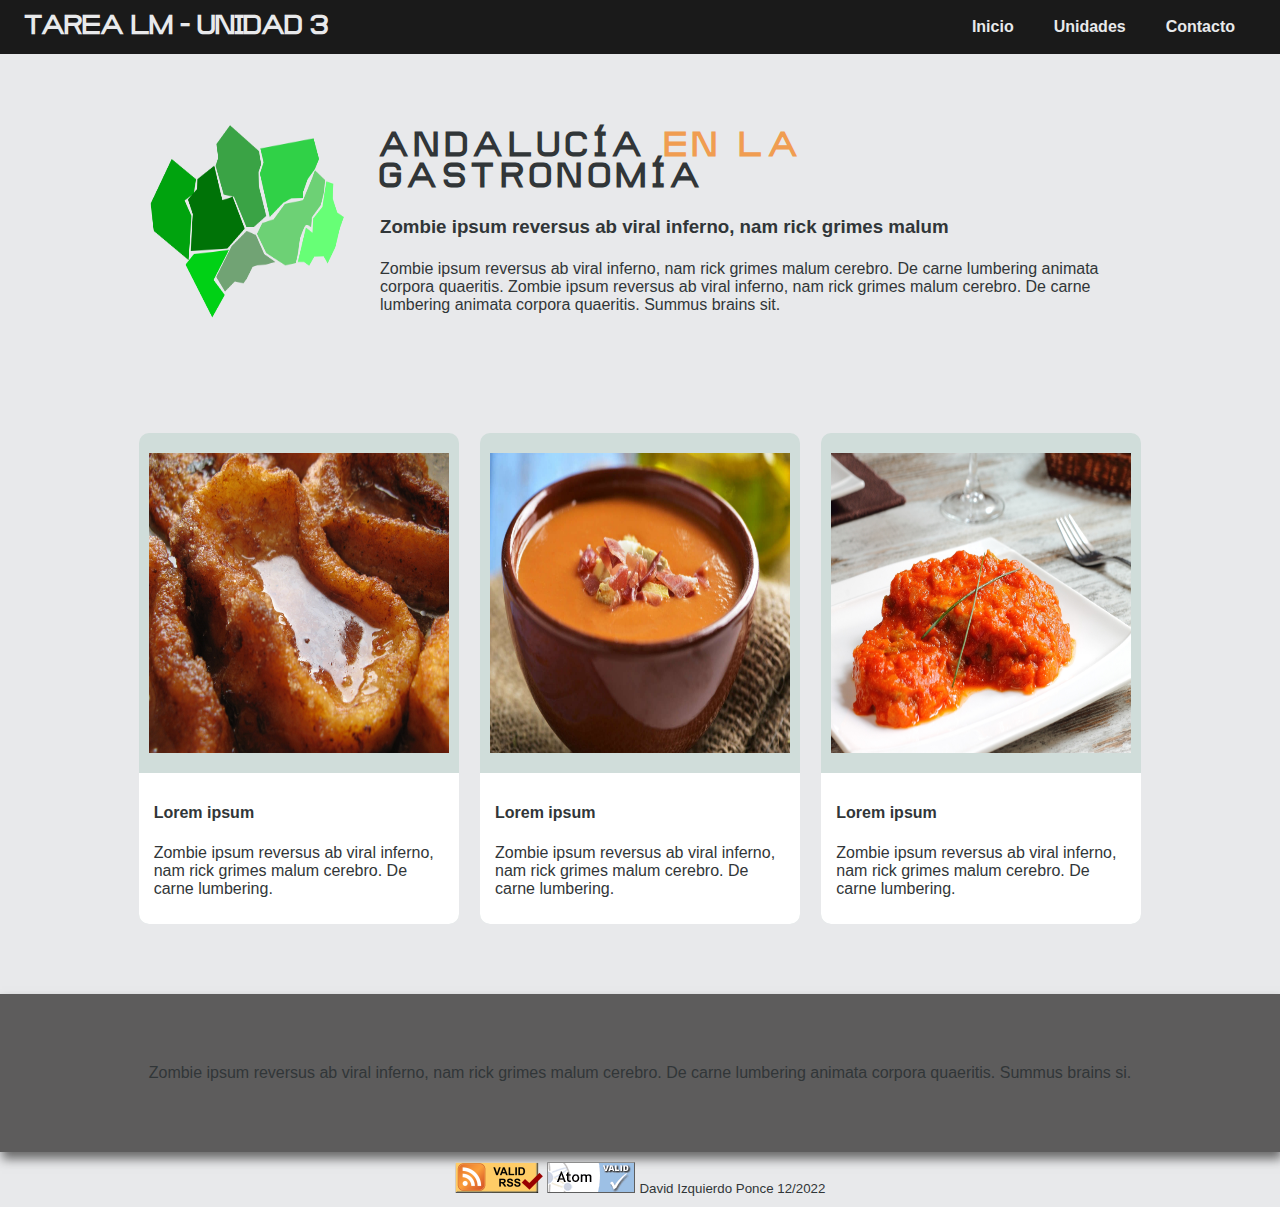
<file: index.html>
<!DOCTYPE html>
<html lang="es">
<head>
    <meta charset="UTF-8">
    <meta http-equiv="X-UA-Compatible" content="IE=edge">
    <meta name="viewport" content="width=device-width, initial-scale=1.0">
    <link rel="stylesheet" href="./css/style.css">
    <link rel="alternate" title="Comida Andaluza" href="./feed/canal.rss" type="application/rss+xml">
    <title>Document</title>
</head>
<body>
    <header>
        <h1>TAREA LM - UNIDAD 3</h1>
        <ul>
            <li><a href="#">Inicio</a></li>
            <li><a href="./html/unidades.html">Unidades</a></li>
            <li><a href="./html/contacto.html">Contacto</a></li>
        </ul>
    </header>
    <nav>
        <img src="./img/mapa-andalucia.png" alt="Logo">
        <table>
            <tbody>
                <tr>
                    <td><h2>ANDALUCÍA <span>EN LA</span> GASTRONOMÍA</h2></td>
                </tr>
                <tr>
                    <td><h3>Zombie ipsum reversus ab viral inferno, nam rick grimes malum</h3></td>
                </tr>
                <tr>
                    <td><p>Zombie ipsum reversus ab viral inferno, nam rick grimes malum cerebro. De carne lumbering animata corpora quaeritis. Zombie ipsum reversus ab viral inferno, nam rick grimes malum cerebro. De carne lumbering animata corpora quaeritis. Summus brains sit​​.</p></td>
                </tr>
            </tbody>
        </table>            
    </nav>
    <section id="sectionIndex">
        <article class="articleIndex">
            <div class="imagen">
                <img src="./img/torrijas.jpg" alt="Unreal">
            </div>
            <div class="contenido">
                <h4>Lorem ipsum</h4>
                <p>Zombie ipsum reversus ab viral inferno, nam rick grimes malum cerebro. De carne lumbering.</p>
            </div>
        </article>
        <article class="articleIndex">
            <div class="imagen">
                <img src="./img/salmorejo.jpg" alt="Unity">
            </div>
            <div class="contenido">
                <h4>Lorem ipsum</h4>
                <p>Zombie ipsum reversus ab viral inferno, nam rick grimes malum cerebro. De carne lumbering.</p>
            </div>
        </article>
        <article class="articleIndex">
            <div class="imagen">
                <img src="./img/atun_con_tomate.jpg" alt="Game Market">
            </div>
            <div class="contenido">
                <h4>Lorem ipsum</h4>
                <p>Zombie ipsum reversus ab viral inferno, nam rick grimes malum cerebro. De carne lumbering.</p>
            </div>
        </article>
    </section>
    <aside>
        <p>Zombie ipsum reversus ab viral inferno, nam rick grimes malum cerebro. De carne lumbering animata corpora quaeritis. Summus brains si.</p>
    </aside>
    <footer>
        <a href="./feed/canal.rss"><img src="./img/valid-rss-rogers.png" alt="[Valid RSS]" title="Validate my RSS feed" /></a>
        <a href="./feed/canal.atom"><img src="./img/valid-atom.png" alt="[Valid Atom 1.0]" title="Validate my Atom 1.0 feed" /></a>
        <small>David Izquierdo Ponce 12/2022</small>
    </footer>
</body>
</html>
</file>
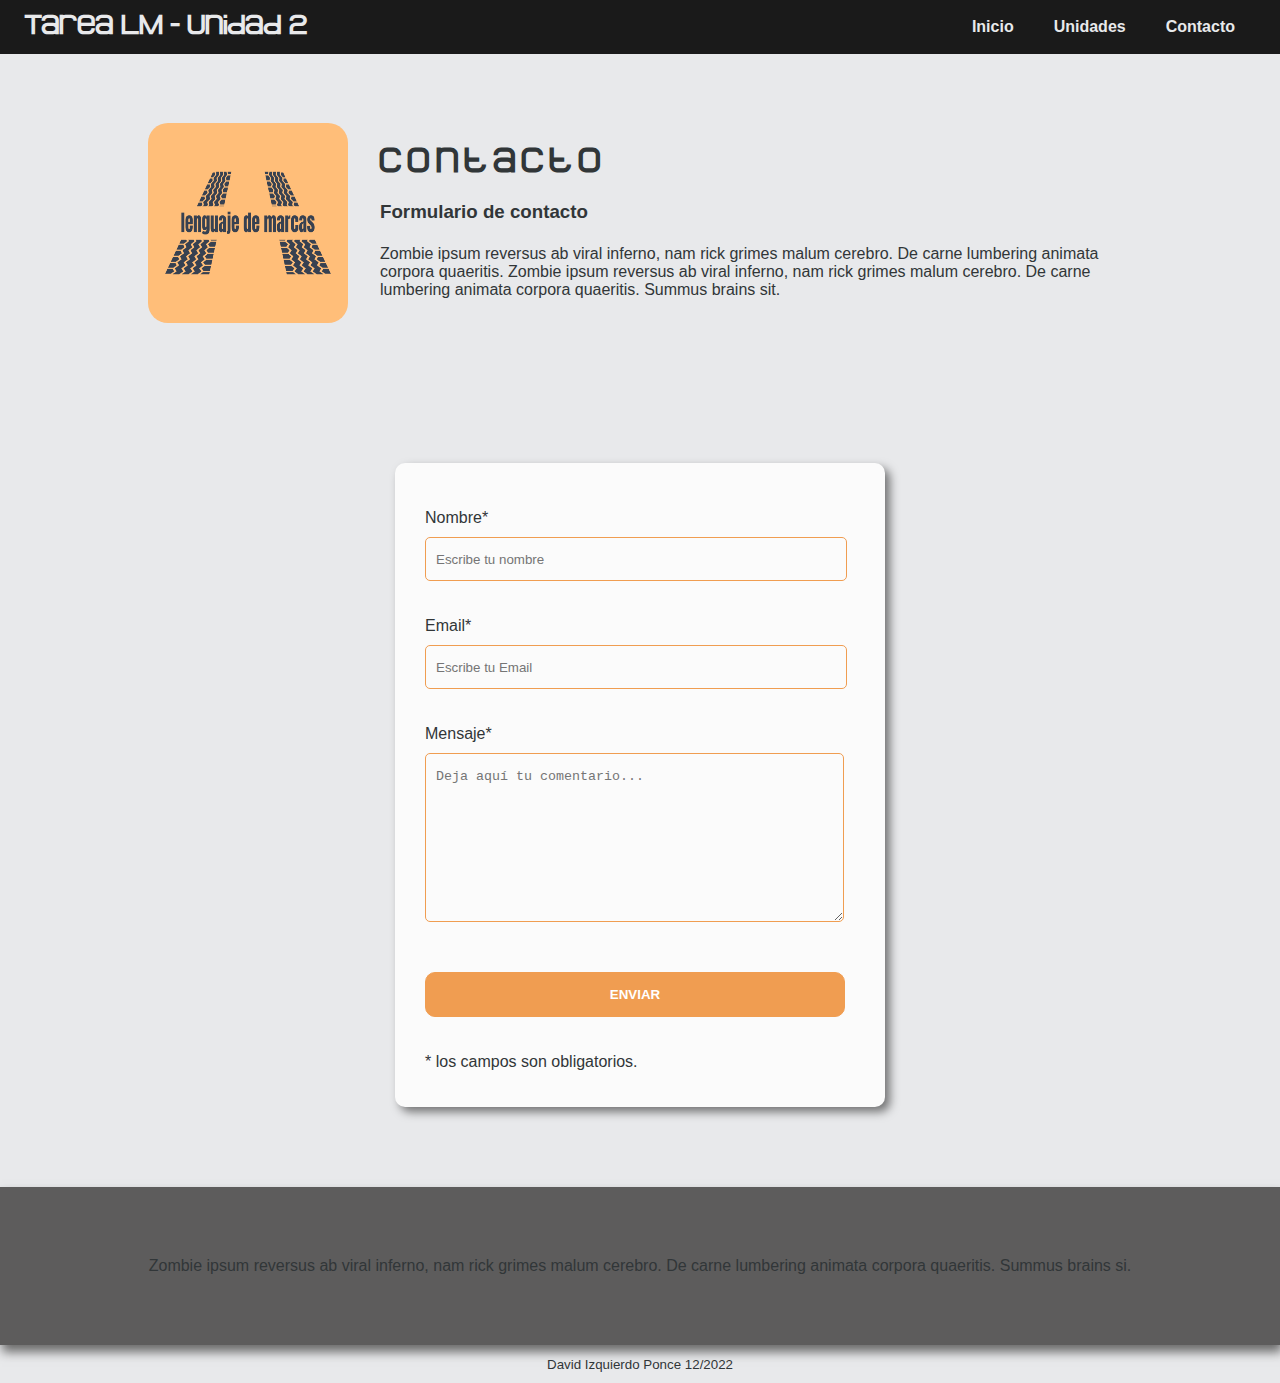
<file: html/contacto.html>
<!DOCTYPE html>
<html lang="es">
<head>
    <meta charset="UTF-8">
    <meta http-equiv="X-UA-Compatible" content="IE=edge">
    <meta name="viewport" content="width=device-width, initial-scale=1.0">
    <link rel="stylesheet" href="../css/style.css">
    <title>Document</title>
</head>
<body>
    <header>
        <h1>Tarea LM - Unidad 2</h1>
        <ul>
            <li><a href="../index.html">Inicio</a></li>
            <li><a href="./unidades.html">Unidades</a></li>
            <li><a href="#">Contacto</a></li>
        </ul>
    </header>
    <nav>
        <img src="../img/logo2.png" alt="Logo">
        <table>
            <tbody>
                <tr>
                    <td><h2>Contacto</h2></td>
                </tr>
                <tr>
                    <td><h3>Formulario de contacto</h3></td>
                </tr>
                <tr>
                    <td><p>Zombie ipsum reversus ab viral inferno, nam rick grimes malum cerebro. De carne lumbering animata corpora quaeritis. Zombie ipsum reversus ab viral inferno, nam rick grimes malum cerebro. De carne lumbering animata corpora quaeritis. Summus brains sit​​.</p></td>
                </tr>
            </tbody>
        </table>            
    </nav>
    <section id="sectionContacto">
        <article class="articleContacto">
            <form action="" method="">       
                <p>
                    <label for="nombre">Nombre<span>*</span></label>
                    <input type="text" id="nombre" required="obligatorio" placeholder="Escribe tu nombre">
                </p>
                <p>
                    <label for="email">Email<span>*</span></label>
                    <input type="email" id="email" required="obligatorio" placeholder="Escribe tu Email">
                </p>   
                <p>
                    <label for="mensaje" >Mensaje<span class="obligatorio">*</span></label>                     
                    <textarea id="mensaje" required="obligatorio" placeholder="Deja aquí tu comentario..."></textarea> 
                </p>                    
                <button type="reset" id="enviar"><p>Enviar</p></button>
                <p class="aviso"><span class="obligatorio"> * </span>los campos son obligatorios.</p>          
            </form>
        </article>
    </section>
    <aside>
        <p>Zombie ipsum reversus ab viral inferno, nam rick grimes malum cerebro. De carne lumbering animata corpora quaeritis. Summus brains si.</p>
    </aside>
    <footer>
        <small>David Izquierdo Ponce 12/2022</small>
    </footer>
</body>
</html>
</file>
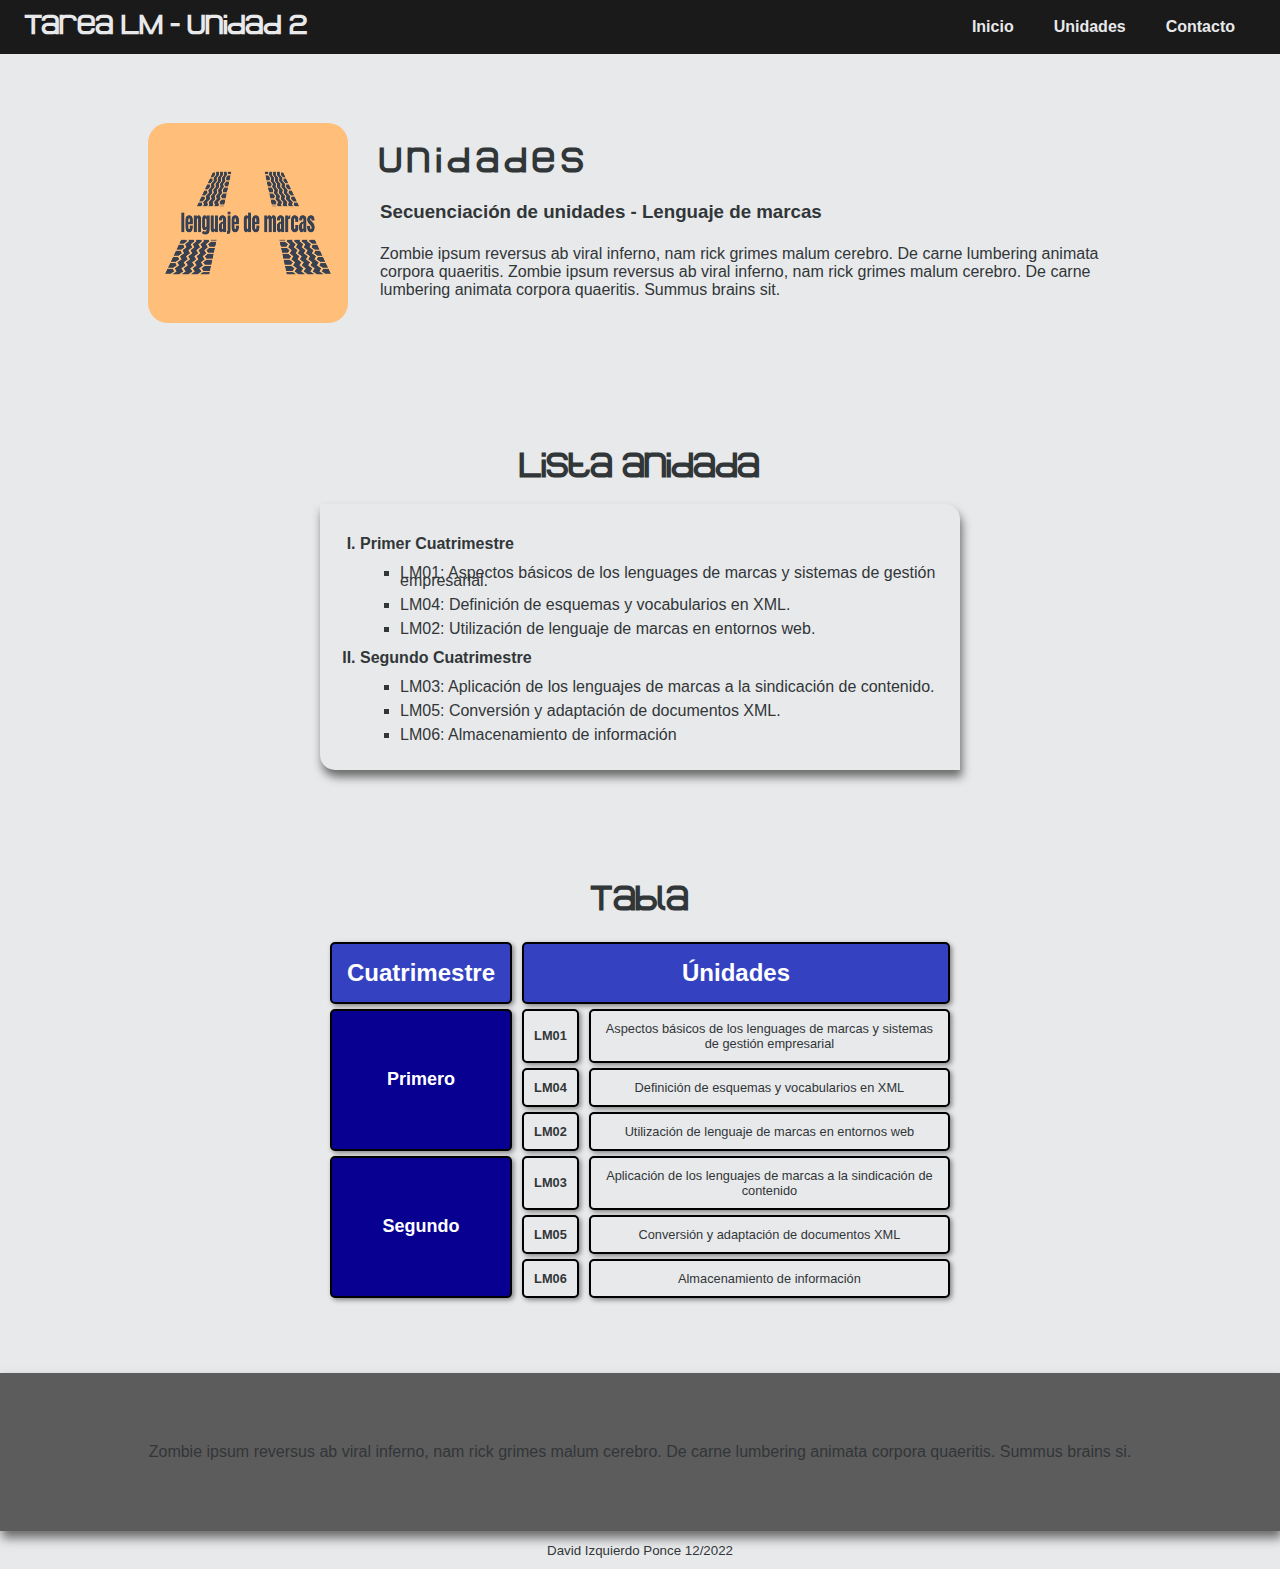
<file: html/unidades.html>
<!DOCTYPE html>
<html lang="es">
<head>
    <meta charset="UTF-8">
    <meta http-equiv="X-UA-Compatible" content="IE=edge">
    <meta name="viewport" content="width=device-width, initial-scale=1.0">
    <link rel="stylesheet" href="../css/style.css">
    <title>Document</title>
</head>
<body>
    <header>
        <h1>Tarea LM - Unidad 2</h1>
        <ul>
            <li><a href="../index.html">Inicio</a></li>
            <li><a href="#">Unidades</a></li>
            <li><a href="./contacto.html">Contacto</a></li>
        </ul>
    </header>
    <nav>
        <img src="../img/logo2.png" alt="Logo">
        <table>
            <tbody>
                <tr>
                    <td><h2>Unidades</h2></td>
                </tr>
                <tr>
                    <td><h3>Secuenciación de unidades - Lenguaje de marcas</h3></td>
                </tr>
                <tr>
                    <td><p>Zombie ipsum reversus ab viral inferno, nam rick grimes malum cerebro. De carne lumbering animata corpora quaeritis. Zombie ipsum reversus ab viral inferno, nam rick grimes malum cerebro. De carne lumbering animata corpora quaeritis. Summus brains sit​​.</p></td>
                </tr>
            </tbody>
        </table>            
    </nav>
    <section id="sectionUnidades">
        <article class="articleUnidades">
            <h2>Lista anidada</h2>
            <ol>
                <li><p>Primer Cuatrimestre</p>
                    <ul>
                        <li>
                            <p>LM01: Aspectos básicos de los lenguages de marcas y sistemas de gestión empresarial.</p>
                        </li>
                        <li>
                            <p>LM04: Definición de esquemas y vocabularios en XML.</p>
                        </li>
                        <li>
                            <p>LM02: Utilización de lenguaje de marcas en entornos web.</p>
                        </li>
                    </ul>
                </li>
                <li><p>Segundo Cuatrimestre</p>
                    <ul>
                        <li>
                            <p>LM03: Aplicación de los lenguajes de marcas a la sindicación de contenido.</p>
                        </li>
                        <li>
                            <p>LM05: Conversión y adaptación de documentos XML.</p>
                        </li>
                        <li>
                            <p>LM06: Almacenamiento de información</p>
                        </li>
                    </ul>
                </li>
            </ol>
        </article>
        <article class="articleUnidades">
            <h2>Tabla</h2>
            <table>
                <thead>
                    <tr>
                        <th>Cuatrimestre</th>
                        <th colspan="2">Únidades</th>
                    </tr>
                </thead>
                <tbody>
                    <tr>
                        <td rowspan="3" class="subtitulosTabla">Primero</td>
                        <td class="tema">LM01</td>
                        <td>Aspectos básicos de los lenguages de marcas y sistemas de gestión empresarial</td>
                    </tr>
                    <tr>
                        <td class="tema">LM04</td>
                        <td>Definición de esquemas y vocabularios en XML</td>
                    </tr>
                    <tr>
                        <td class="tema">LM02</td>
                        <td>Utilización de lenguaje de marcas en entornos web</td>
                    </tr>
                    <tr>
                        <td rowspan="3" class="subtitulosTabla">Segundo</td>
                        <td class="tema">LM03</td>
                        <td>Aplicación de los lenguajes de marcas a la sindicación de contenido</td>
                    </tr>
                    <tr>
                        <td class="tema">LM05</td>
                        <td>Conversión y adaptación de documentos XML</td>
                    </tr>
                    <tr>
                        <td class="tema">LM06</td>
                        <td>Almacenamiento de información</td>
                    </tr>
                </tbody>
                </table>
        </article>
    </section>
    <aside>
        <p>Zombie ipsum reversus ab viral inferno, nam rick grimes malum cerebro. De carne lumbering animata corpora quaeritis. Summus brains si.</p>
    </aside>
    <footer>
        <small>David Izquierdo Ponce 12/2022</small>
    </footer>
</body>
</html>
</file>
<file: css/style.css>
@font-face {
    font-family: cremlin_jakino;
    src: url('/font/cremlin-jakino.ttf');
}
body {
    margin: 0;
    padding: 0;
    color: #313638;
    font-family: 'Lucida Sans', 'Lucida Sans Regular', 'Lucida Grande', 'Lucida Sans Unicode', Geneva, Verdana, sans-serif;
    background-color: #E8E9EB;
}
h1,h2 {
    font-family: cremlin_jakino,'Lucida Sans', 'Lucida Sans Regular', 'Lucida Grande', 'Lucida Sans Unicode', Geneva, Verdana, sans-serif;
}
header {
    position: fixed;
    display: flex;
    align-items: center;
    background-color: #1a1a1a;
    width: 100%;
    height: 6%;
    margin-top: -7vh;
}
header > h1 {
    margin-left: 25px;
    font-size: 1.2rem;
    color: #E8E9EB;
}
header > ul {
    position: absolute;
    right: 25px;
    margin: auto;
    list-style: none;
}
header > ul > li {
    float: left;
}
header > ul > li > a {
    display: block; 
    padding: 5px 20px;
    text-decoration: none;
    color: #E8E9EB;
    font-weight: 700;
}
header > ul > li > a:hover {
    color: #F09D51;
    box-shadow: inset 0 0 10px #F09D51;
    border-radius: 10px;
    text-decoration: underline 2px;
}
nav{
    display: flex;
    align-items: center;
    width: 80%;
    height: 20%;
    margin: 7vh auto 0 auto;
    padding: 40px 0;
}
nav > img {
    width: 200px;
    height: 200px;
    margin: 20px;
    border-radius: 20px;
}
nav > table > tbody > tr > td {
    padding: 5px; 
}
nav > table > tbody > tr > td > h2 {
    letter-spacing: 0.4rem;
    margin: 5px;
}
nav > table > tbody > tr > td > h2 > span {
    color: #F09D51
}
nav > table > tbody > tr > td > h2 > #mas{
    color: #000
}
nav > table > tbody > tr > td > h3 {
    margin: 5px;
}
nav > table > tbody > tr > td > p {
    margin: 5px;
}
#sectionIndex {
    display: flex;
    align-items: center;
    justify-content: space-around;
    width: 80%;
    height: auto;
    margin: 50px auto;
}
#sectionIndex > .articleIndex {
    display: flex;
    flex-direction: column;
    justify-content: center;
    width: 320px;
    background: #D0DDDA;
    border-radius: 10px;
    margin-bottom: 20px;
}
#sectionIndex > .articleIndex > .imagen {
    display: flex;
    justify-content: center;
    width: 100%;
    height: 300px;
    margin: 20px auto;
}
#sectionIndex > .articleIndex > .imagen > img {
    width: 300px;
    height: auto;
}
#sectionIndex > .articleIndex > .contenido {
    background: #FFF;
    padding: 10px 15px; 
    border-radius: 0 0 10px 10px;
}
#sectionUnidades > .articleUnidades {
    text-align: center;
    width: 50%;
    margin: 40px auto 60px auto;
    padding: 10px;
    border-radius: 10px;
}
#sectionUnidades > .articleUnidades > h2{
    font-weight: 900;
}
#sectionUnidades > .articleUnidades > ol {
    background-color: #F09D51;
    box-shadow: 2px 7px 10px #6A6A6A;
    border-radius: 0 15px 0 15px;
    padding: 15px;
    list-style-type: upper-roman;
    font-weight: bold;
    padding-left: 40px;
    text-align: left;
    background-color: #E8E9EB;
}
#sectionUnidades > .articleUnidades > ol > li > ul {
    line-height: 0.5;
    font-weight: 300;
    list-style-type: square;
}
#sectionUnidades > .articleUnidades > table {
    width: 100%;
    margin: 0 auto;
    text-align: center;
    border-collapse: collapse;
    border-collapse: separate;
    border-spacing: 10px 5px;
}
#sectionUnidades > .articleUnidades > table > tbody > tr > .tema{
    font-weight: 700;
}
#sectionUnidades > .articleUnidades > table > thead > tr > th {
    background-color: rgb(52, 66, 194);
    box-shadow: 2px 2px 5px gray;
    border-radius: 5px;
    font-size: 1.5rem;
    font-weight: 900;
    padding: 15px;
    border: 2px solid #000;
    color: white;
}
#sectionUnidades > .articleUnidades > table > tbody > tr > td {
    background-color: #E8E9EB;
    box-shadow: 2px 2px 5px gray;
    border-radius: 5px;
    font-size: 0.8rem;
    padding: 10px;
    border: 2px solid #000;
}
#sectionUnidades > .articleUnidades > table > tbody > tr > .subtitulosTabla {
    background-color: rgb(7, 0, 144);
    color: white;
    font-weight: bolder;
    font-size: large;
}
#sectionContacto > .articleContacto {  
    width: 460px; 
    height: auto;
    margin: 80px auto;
    border-radius: 10px;  
    padding-top: 30px;
    padding-bottom: 20px;  
    background-color: #fbfbfb; 
    padding-left: 30px;
    box-shadow: 5px 5px 10px rgba(0, 0, 0, 0.5) 
}
#sectionContacto > .articleContacto > form > p > input {
    background-color: #fbfbfb; 
    width: 408px; 
    height: 40px; 
    border-radius: 5px;  
    border: 1px solid #F09D51; 
    margin-top: 10px;  
    padding-left: 10px;
    margin-bottom: 20px; 
}
#sectionContacto > .articleContacto > form > p > textarea {
    background-color: #fbfbfb; 
    width: 405px; 
    height: 150px; 
    border-radius: 5px;  
    border: 1px solid #F09D51; 
    margin-top: 10px;  
    padding-left: 10px;
    margin-bottom: 20px; 
    padding-top: 15px; 
}
#sectionContacto > .articleContacto > form > button {
    height: 45px; 
    padding-left: 5px;
    padding-right: 5px;   
    margin-bottom: 20px; 
    margin-top: 10px;   
    text-transform: uppercase;
    background-color: #F09D51; 
    border: 1px solid #F09D51; 
    border-radius: 10px;  
    width: 420px;   
    cursor: pointer;
}
#sectionContacto > .articleContacto > form > button > p{
    color: #fff;
    font-weight: 700; 
}
aside {
    display: flex;
    justify-content: center;
    width: 100%;
    height: 20%;
    background-color: #5d5c5c;
    box-shadow: 2px 7px 10px #6A6A6A;
}
aside > p {
    margin: 70px;
}

footer {
    padding: 10px;
    text-align: center;
}
</file>
